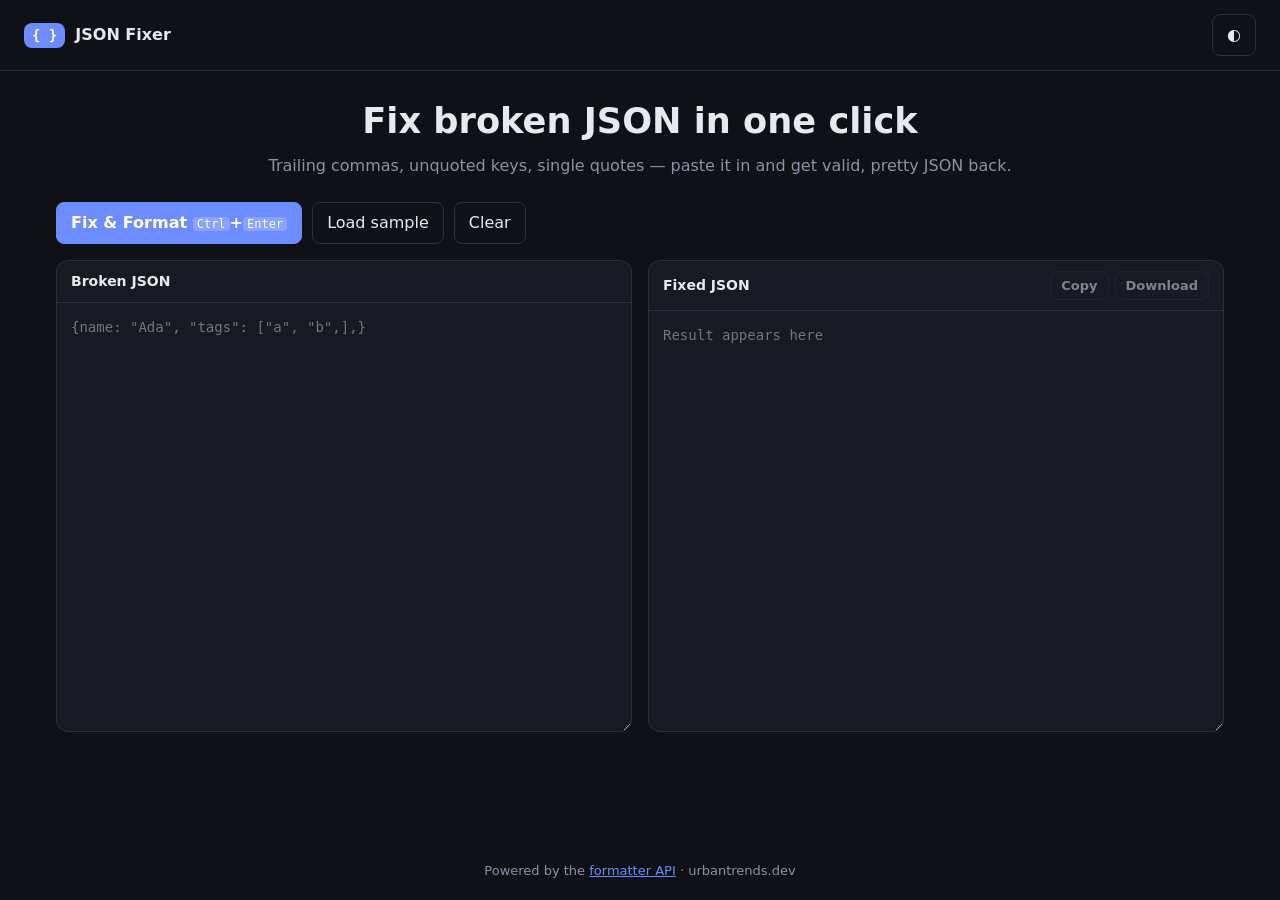
<file: json-formatter-frontend/index.html>
<!doctype html>
<html lang="en">
<head>
  <meta charset="utf-8">
  <meta name="viewport" content="width=device-width, initial-scale=1">
  <title>JSON Fixer</title>
  <meta name="description" content="Paste broken JSON and get clean, valid, formatted JSON back.">
  <link rel="stylesheet" href="style.css">
</head>
<body>
  <header class="top">
    <div class="brand"><span class="logo">{ }</span> JSON Fixer</div>
    <button id="theme" class="ghost" aria-label="Toggle theme">◐</button>
  </header>

  <main>
    <section class="hero">
      <h1>Fix broken JSON in one click</h1>
      <p>Trailing commas, unquoted keys, single quotes — paste it in and get valid, pretty JSON back.</p>
    </section>

    <div class="toolbar">
      <button id="format" class="primary">Fix &amp; Format <kbd>Ctrl</kbd>+<kbd>Enter</kbd></button>
      <button id="sample" class="ghost">Load sample</button>
      <button id="clear" class="ghost">Clear</button>
      <span id="status" role="status" aria-live="polite"></span>
    </div>

    <div class="panes">
      <section class="pane">
        <div class="pane-head"><label for="input">Broken JSON</label><span id="inCount" class="muted"></span></div>
        <textarea id="input" spellcheck="false" placeholder='{name: "Ada", "tags": ["a", "b",],}'></textarea>
      </section>

      <section class="pane">
        <div class="pane-head">
          <label for="output">Fixed JSON</label>
          <div class="actions">
            <button id="copy" class="ghost small" disabled>Copy</button>
            <button id="download" class="ghost small" disabled>Download</button>
          </div>
        </div>
        <textarea id="output" spellcheck="false" readonly placeholder="Result appears here"></textarea>
      </section>
    </div>
  </main>

  <footer>Powered by the <a href="https://softwares-u80c.onrender.com/format">formatter API</a> · urbantrends.dev</footer>
  <script src="app.js"></script>
</body>
</html>
</file>
<file: json-formatter-frontend/style.css>
:root{--bg:#0f1117;--panel:#171a23;--border:#2a2f3d;--text:#e7e9f0;--muted:#8b92a5;--accent:#6c8cff;--accent-text:#fff;--ok:#3ecf8e;--err:#ff6b6b}
:root[data-theme=light]{--bg:#f5f6fa;--panel:#fff;--border:#dcdfe8;--text:#1b1e28;--muted:#6a7186;--accent:#4a6cf7;--ok:#17a368;--err:#d93a3a}
*{box-sizing:border-box}
body{margin:0;background:var(--bg);color:var(--text);font:16px/1.5 system-ui,-apple-system,Segoe UI,Roboto,sans-serif;min-height:100vh;display:flex;flex-direction:column}
.top{display:flex;justify-content:space-between;align-items:center;padding:14px 24px;border-bottom:1px solid var(--border)}
.brand{font-weight:700;display:flex;gap:10px;align-items:center}
.logo{background:var(--accent);color:var(--accent-text);border-radius:8px;padding:2px 8px;font-family:ui-monospace,monospace;font-size:14px}
main{flex:1;width:100%;max-width:1200px;margin:0 auto;padding:24px 16px}
.hero{text-align:center;margin-bottom:24px}
.hero h1{margin:0 0 6px;font-size:clamp(1.5rem,4vw,2.2rem)}
.hero p{margin:0;color:var(--muted)}
.toolbar{display:flex;flex-wrap:wrap;gap:10px;align-items:center;margin-bottom:16px}
button{font:inherit;cursor:pointer;border-radius:8px;border:1px solid var(--border);padding:8px 14px;color:var(--text);background:var(--panel)}
button:hover:not(:disabled){border-color:var(--accent)}
button:disabled{opacity:.5;cursor:not-allowed}
button.primary{background:var(--accent);border-color:var(--accent);color:var(--accent-text);font-weight:600}
button.ghost{background:transparent}
button.small{padding:4px 10px;font-size:13px}
kbd{font:12px ui-monospace,monospace;background:rgba(255,255,255,.2);border-radius:4px;padding:0 4px}
#status{margin-left:auto;font-size:14px}
#status.ok{color:var(--ok)}#status.err{color:var(--err)}
.panes{display:grid;grid-template-columns:1fr 1fr;gap:16px}
@media(max-width:800px){.panes{grid-template-columns:1fr}}
.pane{background:var(--panel);border:1px solid var(--border);border-radius:12px;overflow:hidden;display:flex;flex-direction:column}
.pane-head{display:flex;justify-content:space-between;align-items:center;padding:10px 14px;border-bottom:1px solid var(--border);font-weight:600;font-size:14px}
.actions{display:flex;gap:6px}
.muted{color:var(--muted);font-weight:400}
textarea{flex:1;min-height:420px;width:100%;resize:vertical;border:0;outline:0;padding:14px;background:transparent;color:var(--text);font:14px/1.55 ui-monospace,SFMono-Regular,Menlo,monospace;tab-size:2}
.pane:focus-within{border-color:var(--accent)}
footer{text-align:center;color:var(--muted);font-size:13px;padding:20px}
footer a{color:var(--accent)}
</file>
